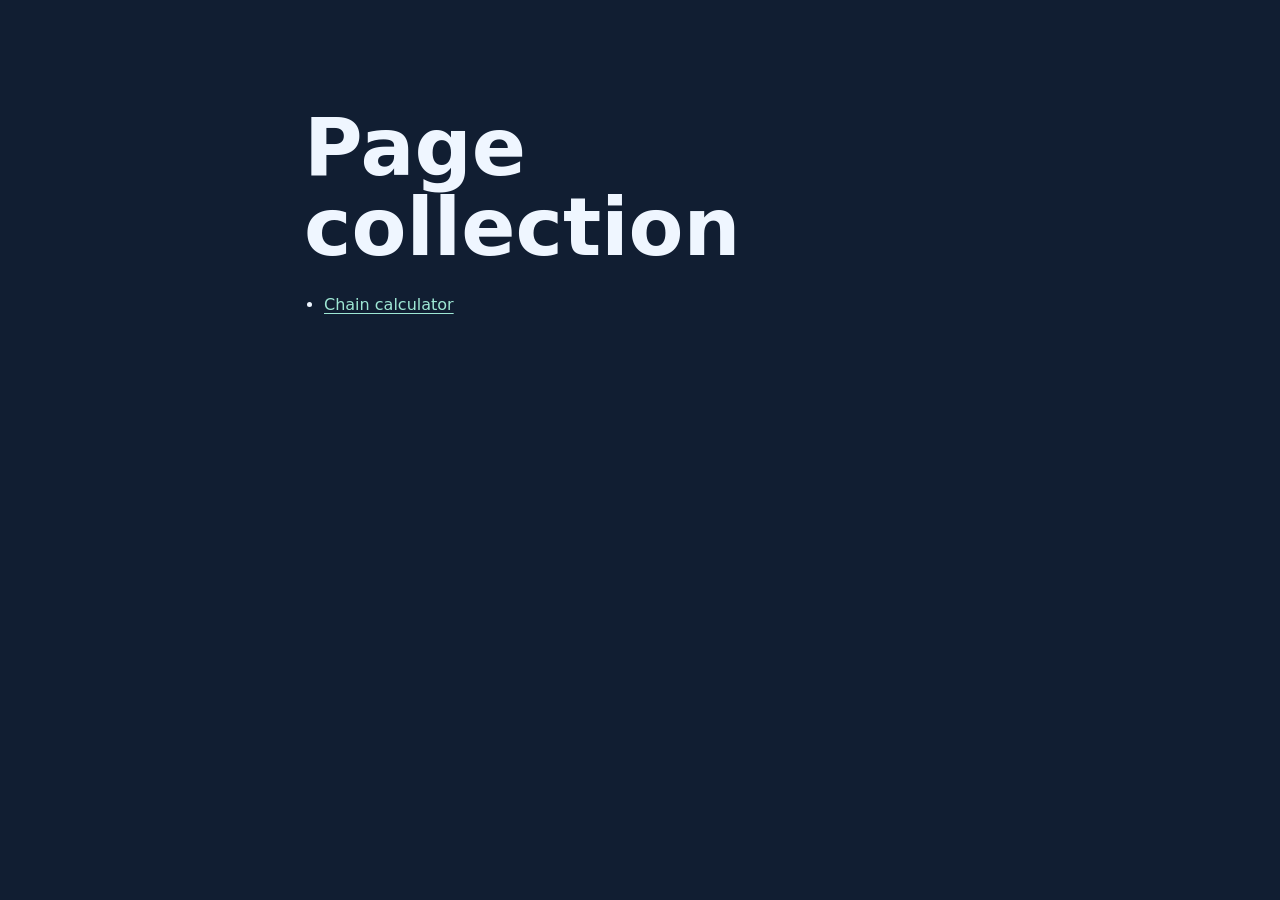
<file: index.html>
<!doctype html>
<html lang="en">
<head>
  <meta charset="utf-8">
  <meta name="viewport" content="width=device-width, initial-scale=1">
  <title>Page collection</title>
  <link rel="stylesheet" href="./style.css">
</head>
<body>
  <main>
    <h1>Page collection</h1>
    <ul>
      <li><a href="./chain/">Chain calculator</a></li>
    </ul>
  </main>
</body>
</html>
</file>
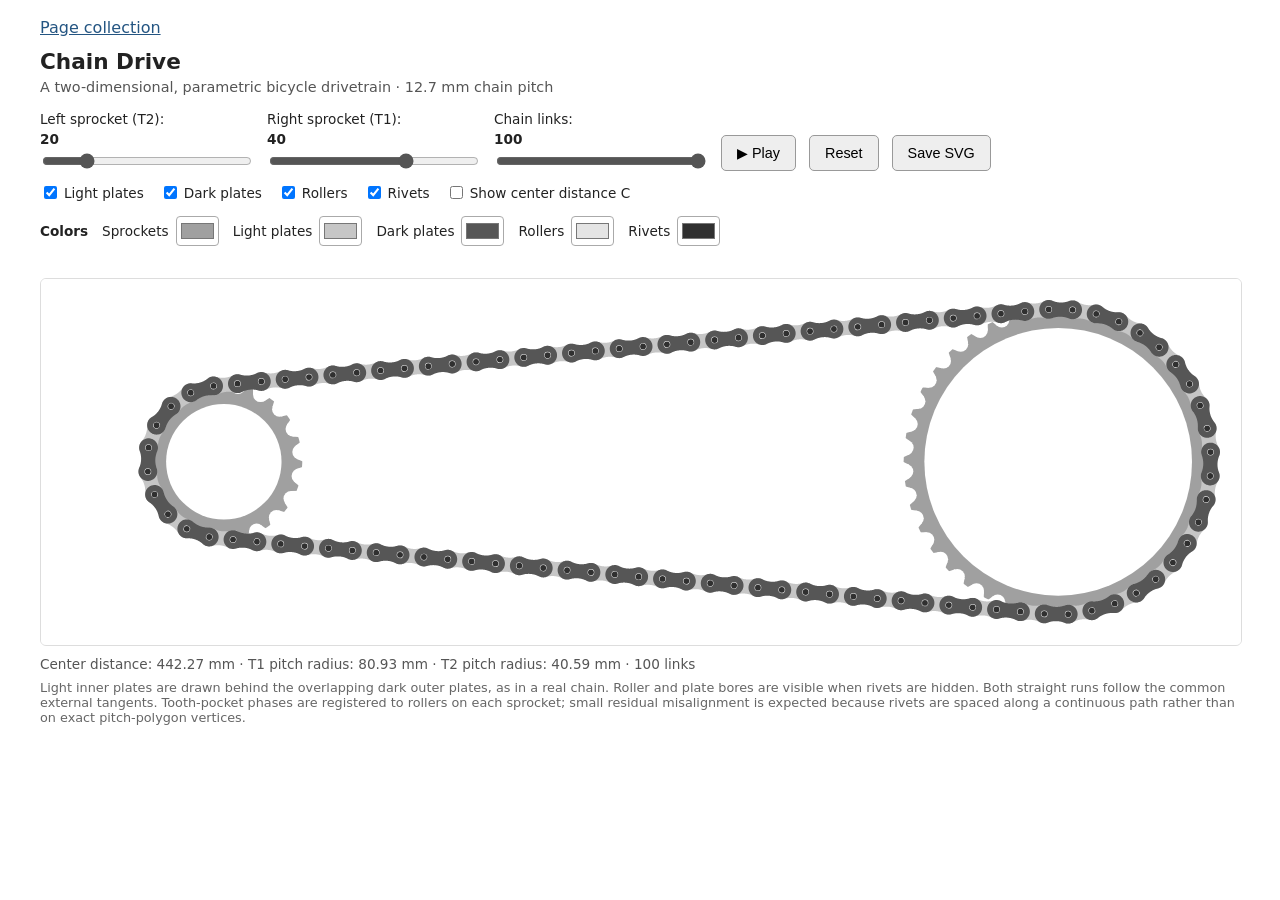
<file: chain/index.html>
<!doctype html>
<html lang="en">
<head>
<meta charset="utf-8"><meta name="viewport" content="width=device-width,initial-scale=1">
<title>Chain Drive — Interactive Mechanical Illustration</title>
  <meta name="description" content="Explore a parametric bicycle drivetrain. Adjust the sprockets and chain length, animate the drive, and export an SVG.">
  <meta property="og:type" content="website">
  <meta property="og:title" content="Chain Drive — Interactive Mechanical Illustration">
  <meta property="og:description" content="Explore a parametric bicycle drivetrain. Adjust the sprockets and chain length, animate the drive, and export an SVG.">

  <meta property="og:image:width" content="1348">
  <meta property="og:image:height" content="606">
  <meta property="og:image:alt" content="A bicycle chain wrapped around two sprockets">




<meta property="og:url" content="https://matthewxgrimm.github.io/facebook_pages/chain/">
<meta property="og:image" content="https://matthewxgrimm.github.io/facebook_pages/chain/share.png">

<style>
.collection-link{display:inline-block;margin-bottom:12px;color:#245582}
:root{font-family:system-ui,-apple-system,sans-serif;color:#222;background:white}body{margin:0 auto;max-width:1200px;padding:18px}h1{font-size:1.35rem;margin:0 0 5px}p{color:#555;margin:0 0 16px;font-size:.9rem}.toolbar{display:flex;flex-wrap:wrap;align-items:end;gap:13px;margin-bottom:12px}label{display:flex;flex-direction:column;gap:4px;font-size:.85rem}input[type=range]{width:210px;max-width:100%;accent-color:#555;cursor:pointer}.slider-control{min-width:190px}.slider-control output{font-weight:700;font-variant-numeric:tabular-nums}input[type=range]:focus-visible{outline:2px solid #555;outline-offset:4px}button{background:#eee;border:1px solid #999;border-radius:5px;padding:9px 15px;cursor:pointer;font-size:.9rem}button:hover{background:#ddd}.toggles{display:flex;flex-wrap:wrap;gap:16px;margin:10px 0 14px;font-size:.9rem}.toggles label{flex-direction:row;align-items:center}input[type=color]{width:43px;height:30px;padding:2px;border:1px solid #aaa;border-radius:4px;background:white;cursor:pointer}.colors{display:flex;flex-wrap:wrap;align-items:center;gap:14px;margin:5px 0 16px}.colors label{display:flex;flex-direction:row;align-items:center;gap:7px}.colors strong{font-size:.85rem;font-weight:600}svg{display:block;width:100%;height:auto;background:#fff;border:1px solid #ddd;border-radius:6px}#info{margin-top:10px;color:#555;font-size:.85rem}#error{color:#a00;min-height:1.2em;font-size:.85rem}.hint{margin-top:8px;font-size:.8rem;color:#666}
</style>
</head>
<body>
  <nav aria-label="Page collection"><a class="collection-link" href="../">Page collection</a></nav>
  <main>
<h1>Chain Drive</h1><p>A two-dimensional, parametric bicycle drivetrain · 12.7 mm chain pitch</p>
<div class="toolbar"><label class="slider-control" for="t2">Left sprocket (T2): <output id="t2value" for="t2">20</output><input id="t2" type="range" min="12" max="54" step="2" value="20"></label><label class="slider-control" for="t1">Right sprocket (T1): <output id="t1value" for="t1">40</output><input id="t1" type="range" min="12" max="54" step="2" value="40"></label><label class="slider-control" for="links">Chain links: <output id="linksvalue" for="links">100</output><input id="links" type="range" min="40" max="100" step="2" value="100"></label><button id="play">▶ Play</button><button id="reset">Reset</button><button id="save">Save SVG</button></div>
<div class="toggles"><label><input id="lightPlates" type="checkbox" checked> Light plates</label><label><input id="darkPlates" type="checkbox" checked> Dark plates</label><label><input id="rollers" type="checkbox" checked> Rollers</label><label><input id="rivets" type="checkbox" checked> Rivets</label><label><input id="dimension" type="checkbox"> Show center distance C</label></div>
<div class="colors" aria-label="Component colors"><strong>Colors</strong><label>Sprockets <input id="sprocketColor" type="color" value="#a0a0a0"></label><label>Light plates <input id="lightPlateColor" type="color" value="#c6c6c6"></label><label>Dark plates <input id="darkPlateColor" type="color" value="#565656"></label><label>Rollers <input id="rollerColor" type="color" value="#e4e4e4"></label><label>Rivets <input id="rivetColor" type="color" value="#303030"></label></div>
<div id="error" role="status"></div><svg id="drawing" xmlns="http://www.w3.org/2000/svg" viewBox="0 0 900 360" aria-label="Animated two-sprocket chain drive"></svg>
<div id="info"></div><div class="hint">Light inner plates are drawn behind the overlapping dark outer plates, as in a real chain. Roller and plate bores are visible when rivets are hidden. Both straight runs follow the common external tangents. Tooth-pocket phases are registered to rollers on each sprocket; small residual misalignment is expected because rivets are spaced along a continuous path rather than on exact pitch-polygon vertices.</div>
  </main>
<script>
(()=>{'use strict';
const ns='http://www.w3.org/2000/svg', pitch=12.7, rollerR=3.96875;
const $=id=>document.getElementById(id), svg=$('drawing');
let scene=svg;
let geom=null, running=false, travel=0, last=0, frame=0;
const make=(tag,attrs={},parent=scene)=>{const e=document.createElementNS(ns,tag);for(const [k,v] of Object.entries(attrs))e.setAttribute(k,String(v));parent.appendChild(e);return e;};
function radius(n){return pitch/(2*Math.sin(Math.PI/n));}
function geometry(n1,n2,count){const r1=radius(n1),r2=radius(n2),target=count*pitch;
 function parts(C){const nx=(r1-r2)/C, nz=Math.sqrt(1-nx*nx), a=Math.atan2(nz,nx), L=Math.sqrt(C*C-(r2-r1)**2), len=[L,2*a*r2,L,(2*Math.PI-2*a)*r1];return {C,r1,r2,nx,nz,a,L,len,total:len.reduce((s,v)=>s+v,0)};}
 let lo=Math.abs(r2-r1)+.0001,hi=Math.max(100,target);
 if(parts(lo).total>target)throw Error('Too few links for these sprockets. Increase the link count.');
 while(parts(hi).total<target)hi*=2;
 for(let i=0;i<65;i++){const mid=(lo+hi)/2;if(parts(mid).total<target)lo=mid;else hi=mid;}
 const result={...parts((lo+hi)/2),n1,n2,count};
 // Two pitch circles must not overlap; also allow for the actual tooth-tip disks.
 if(result.C<=result.r1+result.r2+2)throw Error('Sprocket collision: too few links for this tooth-count combination. Increase the number of links.');
 return result;}
function point(s,g){const {C,r1,r2,nx,nz,a,L,len,total}=g;s=((s%total)+total)%total;
 const ux=nz,uz=-nx;
 if(s<len[0])return [r1*nx+ux*s,r1*nz+uz*s];s-=len[0];
 if(s<len[1]){const th=a-s/r2;return [C+r2*Math.cos(th),r2*Math.sin(th)];}s-=len[1];
 if(s<len[2])return [C+r2*nx-ux*s,-r2*nz-nx*s];s-=len[2];
 const th=-a-s/r1;return [r1*Math.cos(th),r1*Math.sin(th)];}
function circlePath(cx,cy,r){return `M ${cx+r} ${cy} A ${r} ${r} 0 1 0 ${cx-r} ${cy} A ${r} ${r} 0 1 0 ${cx+r} ${cy} Z`;}
function sprocket(cx,r,n,phase,id){
 const group=make('g',{'data-sprocket':id}),disk=r+1,cut=Math.max(0,r-10);
 const defs=make('defs',{},group),mask=make('mask',{id:`pocket-${id}`,maskUnits:'userSpaceOnUse',x:cx-disk-25,y:-disk-25,width:2*disk+50,height:2*disk+50},defs);
 make('circle',{cx,cy:0,r:disk+2,fill:'white'},mask);
 make('circle',{cx,cy:0,r:cut,fill:'black'},mask);
 for(let j=0;j<n;j++){
 const ang=2*Math.PI*j/n+phase,x=cx+r*Math.cos(ang),y=r*Math.sin(ang);
 make('circle',{cx:x,cy:y,r:rollerR,fill:'black'},mask);
 const length=20,A=30*Math.PI/180;
 for(const sign of [-1,1]){
 const ca=Math.cos(ang+sign*A),sa=Math.sin(ang+sign*A);
 const pts=[[0,-rollerR],[length,-rollerR],[length,rollerR],[0,rollerR]];
 make('polygon',{points:pts.map(([u,v])=>`${x+u*ca-v*sa},${y+u*sa+v*ca}`).join(' '),fill:'black'},mask);
 }
 }
 make('circle',{cx,cy:0,r:disk,fill:$('sprocketColor').value,mask:`url(#pocket-${id})`},group);
 return group;
}
function draw(){svg.replaceChildren();scene=svg;if(!geom)return;const g=geom;
 const pad=rollerR+12;
 // Fit both complete sprockets and chain runs while retaining x=C/2 as the viewport midpoint.
 const halfWidth=Math.max(g.C/2+g.r1+pad,g.C/2+g.r2+pad);
 const halfHeight=Math.max(g.r1,g.r2)+pad;
 const showDimension=$('dimension').checked;
 const left=g.C/2-halfWidth,right=g.C/2+halfWidth,top=-halfHeight,bottom=halfHeight;
 const width=right-left,height=bottom-top;svg.setAttribute('viewBox',`${left} ${top} ${width} ${height}`);
 make('rect',{x:left,y:top,width,height,fill:'white'});
 // Mirror the complete mechanism about x=C/2: T1 on the right, T2 on the left.
 scene=make('g',{transform:`translate(${g.C} 0) scale(-1 1)`},svg);
 const pins=Array.from({length:g.count},(_,i)=>point(i*pitch+travel,g));
 // Register each sprocket's tooth-pocket pattern to a nearby roller on its wrap.
 // The angular tooth pitch is exact; roller locations still use the continuous path.
 function alignedPhase(cx,r,n,desiredAngle){
   const step=2*Math.PI/n;
   let best=null,err=Infinity;
   for(const p of pins){
     const dx=p[0]-cx,dy=p[1],rad=Math.hypot(dx,dy);
     if(Math.abs(rad-r)>1e-5)continue;
     const a=Math.atan2(dy,dx);
     const d=Math.abs(Math.atan2(Math.sin(a-desiredAngle),Math.cos(a-desiredAngle)));
     if(d<err){err=d;best=a;}
   }
   return best===null?0:((best%step)+step)%step;
 }
 const a1=alignedPhase(0,g.r1,g.n1,Math.PI);
 const a2=alignedPhase(g.C,g.r2,g.n2,0);
 sprocket(0,g.r1,g.n1,a1,'front');sprocket(g.C,g.r2,g.n2,a2,'rear');

 // Approved rounded sideplate profile, rendered as fill-only geometry.
 // Coordinates are centered between rivets, which are 12.7 mm apart.
 const approvedPlatePath = 'M -4.48235,4.63809 L -4.33995,4.58180 L -4.19684,4.52734 L -4.05305,4.47470 L -3.90860,4.42390 L -3.76351,4.37495 L -3.61781,4.32786 L -3.47152,4.28263 L -3.32466,4.23926 L -3.17727,4.19778 L -3.02935,4.15818 L -2.88094,4.12047 L -2.73207,4.08466 L -2.58275,4.05075 L -2.43300,4.01875 L -2.28287,3.98866 L -2.13236,3.96049 L -1.98150,3.93424 L -1.83032,3.90992 L -1.67884,3.88753 L -1.52709,3.86708 L -1.37509,3.84856 L -1.22287,3.83198 L -1.07045,3.81735 L -0.91785,3.80467 L -0.76510,3.79393 L -0.61223,3.78514 L -0.45926,3.77830 L -0.30622,3.77342 L -0.15312,3.77049 L 0.00000,3.76951 L 0.15312,3.77049 L 0.30622,3.77342 L 0.45926,3.77830 L 0.61223,3.78514 L 0.76510,3.79393 L 0.91785,3.80467 L 1.07045,3.81735 L 1.22287,3.83198 L 1.37509,3.84856 L 1.52709,3.86708 L 1.67884,3.88753 L 1.83032,3.90992 L 1.98150,3.93424 L 2.13236,3.96049 L 2.28287,3.98866 L 2.43300,4.01875 L 2.58275,4.05075 L 2.73207,4.08466 L 2.88094,4.12047 L 3.02935,4.15818 L 3.17727,4.19778 L 3.32466,4.23926 L 3.47152,4.28263 L 3.61781,4.32786 L 3.76351,4.37495 L 3.90860,4.42390 L 4.05305,4.47470 L 4.19684,4.52734 L 4.33995,4.58180 L 4.48235,4.63809 L 4.48235,4.63809 L 4.78813,4.74980 L 5.10053,4.84137 L 5.41823,4.91241 L 5.73987,4.96264 L 6.06411,4.99182 L 6.38955,4.99984 L 6.71483,4.98667 L 7.03856,4.95236 L 7.35937,4.89706 L 7.67590,4.82099 L 7.98682,4.72449 L 8.29079,4.60796 L 8.58654,4.47190 L 8.87280,4.31688 L 9.14837,4.14356 L 9.41208,3.95268 L 9.66281,3.74504 L 9.89949,3.52152 L 10.12113,3.28308 L 10.32678,3.03072 L 10.51557,2.76551 L 10.68670,2.48857 L 10.83945,2.20109 L 10.97317,1.90428 L 11.08729,1.59939 L 11.18133,1.28773 L 11.25489,0.97060 L 11.30765,0.64936 L 11.33940,0.32537 L 11.35000,0.00000 L 11.33940,-0.32537 L 11.30765,-0.64936 L 11.25489,-0.97060 L 11.18133,-1.28773 L 11.08729,-1.59939 L 10.97317,-1.90428 L 10.83945,-2.20109 L 10.68670,-2.48857 L 10.51557,-2.76551 L 10.32678,-3.03072 L 10.12113,-3.28308 L 9.89949,-3.52152 L 9.66281,-3.74504 L 9.41208,-3.95268 L 9.14837,-4.14356 L 8.87280,-4.31688 L 8.58654,-4.47190 L 8.29079,-4.60796 L 7.98682,-4.72449 L 7.67590,-4.82099 L 7.35937,-4.89706 L 7.03856,-4.95236 L 6.71483,-4.98667 L 6.38955,-4.99984 L 6.06411,-4.99182 L 5.73987,-4.96264 L 5.41823,-4.91241 L 5.10053,-4.84137 L 4.78813,-4.74980 L 4.48235,-4.63809 L 4.48235,-4.63809 L 4.33995,-4.58180 L 4.19684,-4.52734 L 4.05305,-4.47470 L 3.90860,-4.42390 L 3.76351,-4.37495 L 3.61781,-4.32786 L 3.47152,-4.28263 L 3.32466,-4.23926 L 3.17727,-4.19778 L 3.02935,-4.15818 L 2.88094,-4.12047 L 2.73207,-4.08466 L 2.58275,-4.05075 L 2.43300,-4.01875 L 2.28287,-3.98866 L 2.13236,-3.96049 L 1.98150,-3.93424 L 1.83032,-3.90992 L 1.67884,-3.88753 L 1.52709,-3.86708 L 1.37509,-3.84856 L 1.22287,-3.83198 L 1.07045,-3.81735 L 0.91785,-3.80467 L 0.76510,-3.79393 L 0.61223,-3.78514 L 0.45926,-3.77830 L 0.30622,-3.77342 L 0.15312,-3.77049 L 0.00000,-3.76951 L -0.15312,-3.77049 L -0.30622,-3.77342 L -0.45926,-3.77830 L -0.61223,-3.78514 L -0.76510,-3.79393 L -0.91785,-3.80467 L -1.07045,-3.81735 L -1.22287,-3.83198 L -1.37509,-3.84856 L -1.52709,-3.86708 L -1.67884,-3.88753 L -1.83032,-3.90992 L -1.98150,-3.93424 L -2.13236,-3.96049 L -2.28287,-3.98866 L -2.43300,-4.01875 L -2.58275,-4.05075 L -2.73207,-4.08466 L -2.88094,-4.12047 L -3.02935,-4.15818 L -3.17727,-4.19778 L -3.32466,-4.23926 L -3.47152,-4.28263 L -3.61781,-4.32786 L -3.76351,-4.37495 L -3.90860,-4.42390 L -4.05305,-4.47470 L -4.19684,-4.52734 L -4.33995,-4.58180 L -4.48235,-4.63809 L -4.48235,-4.63809 L -4.78813,-4.74980 L -5.10053,-4.84137 L -5.41823,-4.91241 L -5.73987,-4.96264 L -6.06411,-4.99182 L -6.38955,-4.99984 L -6.71483,-4.98667 L -7.03856,-4.95236 L -7.35937,-4.89706 L -7.67590,-4.82099 L -7.98682,-4.72449 L -8.29079,-4.60796 L -8.58654,-4.47190 L -8.87280,-4.31688 L -9.14837,-4.14356 L -9.41208,-3.95268 L -9.66281,-3.74504 L -9.89949,-3.52152 L -10.12113,-3.28308 L -10.32678,-3.03072 L -10.51557,-2.76551 L -10.68670,-2.48857 L -10.83945,-2.20109 L -10.97317,-1.90428 L -11.08729,-1.59939 L -11.18133,-1.28773 L -11.25489,-0.97060 L -11.30765,-0.64936 L -11.33940,-0.32537 L -11.35000,-0.00000 L -11.33940,0.32537 L -11.30765,0.64936 L -11.25489,0.97060 L -11.18133,1.28773 L -11.08729,1.59939 L -10.97317,1.90428 L -10.83945,2.20109 L -10.68670,2.48857 L -10.51557,2.76551 L -10.32678,3.03072 L -10.12113,3.28308 L -9.89949,3.52152 L -9.66281,3.74504 L -9.41208,3.95268 L -9.14837,4.14356 L -8.87280,4.31688 L -8.58654,4.47190 L -8.29079,4.60796 L -7.98682,4.72449 L -7.67590,4.82099 L -7.35937,4.89706 L -7.03856,4.95236 L -6.71483,4.98667 L -6.38955,4.99984 L -6.06411,4.99182 L -5.73987,4.96264 L -5.41823,4.91241 L -5.10053,4.84137 L -4.78813,4.74980 L -4.48235,4.63809 Z';
 // Rollers sit beneath the sideplates in the two-dimensional assembly view.
 if($('rollers').checked)for(const p of pins){
   // A hollow roller: the center is genuinely transparent, not painted white.
   const holeR=1.8;
   make('path',{d:circlePath(p[0],p[1],rollerR)+' '+circlePath(p[0],p[1],holeR),
     'fill-rule':'evenodd',fill:$('rollerColor').value});
 }
 // Physical stacking order: inner plates (even links) first, outer plates
 // (odd links) second. This is independent of the order along the chain,
 // so every outer plate overlaps BOTH neighboring inner plates, even at
 // the closure between the last and first links.
 function drawPlate(i){
   const a=pins[i],b=pins[(i+1)%g.count];
   const dx=b[0]-a[0],dy=b[1]-a[1];
   const length=Math.hypot(dx,dy);
   if(length<1e-6)return;
   const angle=Math.atan2(dy,dx)*180/Math.PI;
   const mx=(a[0]+b[0])/2,my=(a[1]+b[1])/2;
   const group=make('g',{transform:`translate(${mx} ${my}) rotate(${angle}) scale(${length/pitch} 1)`});
   // The two pin holes are cut out of the approved outer profile.
   const pinHoleR=1.8;
   const holes=circlePath(-pitch/2,0,pinHoleR)+' '+circlePath(pitch/2,0,pinHoleR);
   make('path',{d:approvedPlatePath+' '+holes,'fill-rule':'evenodd',fill:i%2?$('darkPlateColor').value:$('lightPlateColor').value},group);
 }
 if($('lightPlates').checked)for(let i=0;i<g.count;i+=2)drawPlate(i); // inner, behind
 if($('darkPlates').checked)for(let i=1;i<g.count;i+=2)drawPlate(i); // outer, in front
 if($('rivets').checked)for(const p of pins)make('circle',{cx:p[0],cy:p[1],r:1.55,fill:$('rivetColor').value});
 // Dimension C lies on the centerline, between the two sprocket centers.
 // Draw last so it remains visible over the sprocket disks.
 if(showDimension){
   scene=svg;
   const y=0, arrow=4.5;
   // White-backed line and label for contrast against the mechanism.
   make('line',{x1:0,y1:y,x2:g.C,y2:y,stroke:'white','stroke-width':'3.1'});
   make('line',{x1:0,y1:y,x2:g.C,y2:y,stroke:'#333','stroke-width':'.75'});
   for(const x of [0,g.C]){
     make('line',{x1:x,y1:-5,x2:x,y2:5,stroke:'white','stroke-width':'2.4'});
     make('line',{x1:x,y1:-5,x2:x,y2:5,stroke:'#333','stroke-width':'.75'});
   }
   make('path',{d:`M 0 ${y} L ${arrow} ${y-arrow/2} L ${arrow} ${y+arrow/2} Z M ${g.C} ${y} L ${g.C-arrow} ${y-arrow/2} L ${g.C-arrow} ${y+arrow/2} Z`,fill:'#333'});
   const text=`C = ${g.C.toFixed(0)} mm`;
   const boxW=Math.max(44,text.length*5.15);
   make('rect',{x:g.C/2-boxW/2,y:-14.5,width:boxW,height:12,rx:2,fill:'white',stroke:'#ddd','stroke-width':'.35'});
   const txt=make('text',{x:g.C/2,y:-5.5,'text-anchor':'middle','font-size':'9','font-family':'system-ui, sans-serif',fill:'#222'});
   txt.textContent=text;
 }
 $('info').textContent=`Center distance: ${g.C.toFixed(2)} mm   ·   T1 pitch radius: ${g.r1.toFixed(2)} mm   ·   T2 pitch radius: ${g.r2.toFixed(2)} mm   ·   ${g.count} links`;
}
function update(){for(const id of ['t1','t2','links'])$(id+'value').textContent=$(id).value;const n1=Number($('t1').value),n2=Number($('t2').value),count=Number($('links').value);
 try{if(![n1,n2,count].every(Number.isInteger)||n1<12||n1>54||n2<12||n2>54||count<40||count>100||n1%2||n2%2||count%2)throw Error('Use even numbers: T1 and T2 12–54, links 40–100.');
 geom=geometry(n1,n2,count);$('error').textContent='';travel=0;draw();}
 catch(e){geom=null;$('error').textContent=e.message;svg.replaceChildren();$('info').textContent='';}}
 function tick(t){if(!running)return;if(last){const dt=Math.min((t-last)/1000,.08);travel+=dt*pitch*4;}last=t;draw();frame=requestAnimationFrame(tick);}
 $('play').addEventListener('click',()=>{running=!running;$('play').textContent=running?'❚❚ Pause':'▶ Play';if(running){last=0;frame=requestAnimationFrame(tick);}else{cancelAnimationFrame(frame);last=0;}});
 $('reset').addEventListener('click',()=>{travel=0;draw();});
 for(const id of ['t1','t2','links'])$(id).addEventListener('input',update);
 for(const id of ['lightPlates','darkPlates','rollers','rivets','dimension'])$(id).addEventListener('change',draw);
 for(const id of ['sprocketColor','lightPlateColor','darkPlateColor','rollerColor','rivetColor'])$(id).addEventListener('input',draw);
 $('save').addEventListener('click',()=>{if(!geom)return;const clone=svg.cloneNode(true);clone.setAttribute('xmlns',ns);const str=new XMLSerializer().serializeToString(clone);const url=URL.createObjectURL(new Blob([str],{type:'image/svg+xml'}));const a=document.createElement('a');a.href=url;a.download=`chain_${geom.n1}T_${geom.n2}T_${geom.count}L.svg`;a.click();setTimeout(()=>URL.revokeObjectURL(url),1000);});
 if(window.matchMedia?.('(prefers-reduced-motion: reduce)').matches){$('play').title='Animation is paused by default in reduced-motion mode';}
 update();
})();
</script>
</body></html>
</file>
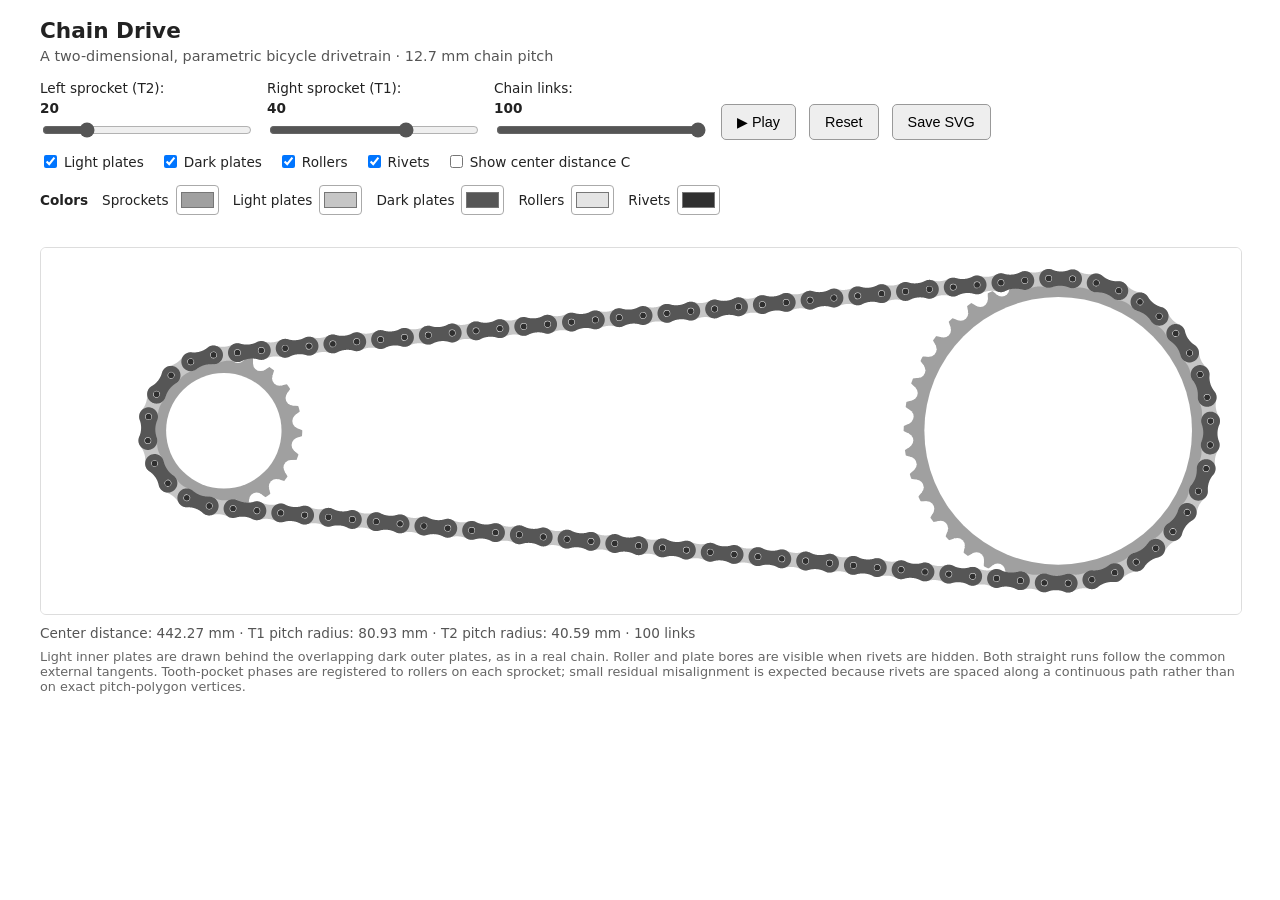
<file: chain/chain_drive_fixed_bores.html>
<!doctype html>
<html lang="en">
<head>
<meta charset="utf-8"><meta name="viewport" content="width=device-width,initial-scale=1">
<title>Chain Drive — Interactive Mechanical Illustration</title>
<style>
:root{font-family:system-ui,-apple-system,sans-serif;color:#222;background:white}body{margin:0 auto;max-width:1200px;padding:18px}h1{font-size:1.35rem;margin:0 0 5px}p{color:#555;margin:0 0 16px;font-size:.9rem}.toolbar{display:flex;flex-wrap:wrap;align-items:end;gap:13px;margin-bottom:12px}label{display:flex;flex-direction:column;gap:4px;font-size:.85rem}input[type=range]{width:210px;max-width:100%;accent-color:#555;cursor:pointer}.slider-control{min-width:190px}.slider-control output{font-weight:700;font-variant-numeric:tabular-nums}input[type=range]:focus-visible{outline:2px solid #555;outline-offset:4px}button{background:#eee;border:1px solid #999;border-radius:5px;padding:9px 15px;cursor:pointer;font-size:.9rem}button:hover{background:#ddd}.toggles{display:flex;flex-wrap:wrap;gap:16px;margin:10px 0 14px;font-size:.9rem}.toggles label{flex-direction:row;align-items:center}input[type=color]{width:43px;height:30px;padding:2px;border:1px solid #aaa;border-radius:4px;background:white;cursor:pointer}.colors{display:flex;flex-wrap:wrap;align-items:center;gap:14px;margin:5px 0 16px}.colors label{display:flex;flex-direction:row;align-items:center;gap:7px}.colors strong{font-size:.85rem;font-weight:600}svg{display:block;width:100%;height:auto;background:#fff;border:1px solid #ddd;border-radius:6px}#info{margin-top:10px;color:#555;font-size:.85rem}#error{color:#a00;min-height:1.2em;font-size:.85rem}.hint{margin-top:8px;font-size:.8rem;color:#666}
</style>
</head>
<body>
<h1>Chain Drive</h1><p>A two-dimensional, parametric bicycle drivetrain · 12.7 mm chain pitch</p>
<div class="toolbar"><label class="slider-control" for="t2">Left sprocket (T2): <output id="t2value" for="t2">20</output><input id="t2" type="range" min="12" max="54" step="2" value="20"></label><label class="slider-control" for="t1">Right sprocket (T1): <output id="t1value" for="t1">40</output><input id="t1" type="range" min="12" max="54" step="2" value="40"></label><label class="slider-control" for="links">Chain links: <output id="linksvalue" for="links">100</output><input id="links" type="range" min="40" max="100" step="2" value="100"></label><button id="play">▶ Play</button><button id="reset">Reset</button><button id="save">Save SVG</button></div>
<div class="toggles"><label><input id="lightPlates" type="checkbox" checked> Light plates</label><label><input id="darkPlates" type="checkbox" checked> Dark plates</label><label><input id="rollers" type="checkbox" checked> Rollers</label><label><input id="rivets" type="checkbox" checked> Rivets</label><label><input id="dimension" type="checkbox"> Show center distance C</label></div>
<div class="colors" aria-label="Component colors"><strong>Colors</strong><label>Sprockets <input id="sprocketColor" type="color" value="#a0a0a0"></label><label>Light plates <input id="lightPlateColor" type="color" value="#c6c6c6"></label><label>Dark plates <input id="darkPlateColor" type="color" value="#565656"></label><label>Rollers <input id="rollerColor" type="color" value="#e4e4e4"></label><label>Rivets <input id="rivetColor" type="color" value="#303030"></label></div>
<div id="error" role="status"></div><svg id="drawing" xmlns="http://www.w3.org/2000/svg" viewBox="0 0 900 360" aria-label="Animated two-sprocket chain drive"></svg>
<div id="info"></div><div class="hint">Light inner plates are drawn behind the overlapping dark outer plates, as in a real chain. Roller and plate bores are visible when rivets are hidden. Both straight runs follow the common external tangents. Tooth-pocket phases are registered to rollers on each sprocket; small residual misalignment is expected because rivets are spaced along a continuous path rather than on exact pitch-polygon vertices.</div>
<script>
(()=>{'use strict';
const ns='http://www.w3.org/2000/svg', pitch=12.7, rollerR=3.96875;
const $=id=>document.getElementById(id), svg=$('drawing');
let scene=svg;
let geom=null, running=false, travel=0, last=0, frame=0;
const make=(tag,attrs={},parent=scene)=>{const e=document.createElementNS(ns,tag);for(const [k,v] of Object.entries(attrs))e.setAttribute(k,String(v));parent.appendChild(e);return e;};
function radius(n){return pitch/(2*Math.sin(Math.PI/n));}
function geometry(n1,n2,count){const r1=radius(n1),r2=radius(n2),target=count*pitch;
 function parts(C){const nx=(r1-r2)/C, nz=Math.sqrt(1-nx*nx), a=Math.atan2(nz,nx), L=Math.sqrt(C*C-(r2-r1)**2), len=[L,2*a*r2,L,(2*Math.PI-2*a)*r1];return {C,r1,r2,nx,nz,a,L,len,total:len.reduce((s,v)=>s+v,0)};}
 let lo=Math.abs(r2-r1)+.0001,hi=Math.max(100,target);
 if(parts(lo).total>target)throw Error('Too few links for these sprockets. Increase the link count.');
 while(parts(hi).total<target)hi*=2;
 for(let i=0;i<65;i++){const mid=(lo+hi)/2;if(parts(mid).total<target)lo=mid;else hi=mid;}
 const result={...parts((lo+hi)/2),n1,n2,count};
 // Two pitch circles must not overlap; also allow for the actual tooth-tip disks.
 if(result.C<=result.r1+result.r2+2)throw Error('Sprocket collision: too few links for this tooth-count combination. Increase the number of links.');
 return result;}
function point(s,g){const {C,r1,r2,nx,nz,a,L,len,total}=g;s=((s%total)+total)%total;
 const ux=nz,uz=-nx;
 if(s<len[0])return [r1*nx+ux*s,r1*nz+uz*s];s-=len[0];
 if(s<len[1]){const th=a-s/r2;return [C+r2*Math.cos(th),r2*Math.sin(th)];}s-=len[1];
 if(s<len[2])return [C+r2*nx-ux*s,-r2*nz-nx*s];s-=len[2];
 const th=-a-s/r1;return [r1*Math.cos(th),r1*Math.sin(th)];}
function circlePath(cx,cy,r){return `M ${cx+r} ${cy} A ${r} ${r} 0 1 0 ${cx-r} ${cy} A ${r} ${r} 0 1 0 ${cx+r} ${cy} Z`;}
function sprocket(cx,r,n,phase,id){
 const group=make('g',{'data-sprocket':id}),disk=r+1,cut=Math.max(0,r-10);
 const defs=make('defs',{},group),mask=make('mask',{id:`pocket-${id}`,maskUnits:'userSpaceOnUse',x:cx-disk-25,y:-disk-25,width:2*disk+50,height:2*disk+50},defs);
 make('circle',{cx,cy:0,r:disk+2,fill:'white'},mask);
 make('circle',{cx,cy:0,r:cut,fill:'black'},mask);
 for(let j=0;j<n;j++){
 const ang=2*Math.PI*j/n+phase,x=cx+r*Math.cos(ang),y=r*Math.sin(ang);
 make('circle',{cx:x,cy:y,r:rollerR,fill:'black'},mask);
 const length=20,A=30*Math.PI/180;
 for(const sign of [-1,1]){
 const ca=Math.cos(ang+sign*A),sa=Math.sin(ang+sign*A);
 const pts=[[0,-rollerR],[length,-rollerR],[length,rollerR],[0,rollerR]];
 make('polygon',{points:pts.map(([u,v])=>`${x+u*ca-v*sa},${y+u*sa+v*ca}`).join(' '),fill:'black'},mask);
 }
 }
 make('circle',{cx,cy:0,r:disk,fill:$('sprocketColor').value,mask:`url(#pocket-${id})`},group);
 return group;
}
function draw(){svg.replaceChildren();scene=svg;if(!geom)return;const g=geom;
 const pad=rollerR+12;
 // Fit both complete sprockets and chain runs while retaining x=C/2 as the viewport midpoint.
 const halfWidth=Math.max(g.C/2+g.r1+pad,g.C/2+g.r2+pad);
 const halfHeight=Math.max(g.r1,g.r2)+pad;
 const showDimension=$('dimension').checked;
 const left=g.C/2-halfWidth,right=g.C/2+halfWidth,top=-halfHeight,bottom=halfHeight;
 const width=right-left,height=bottom-top;svg.setAttribute('viewBox',`${left} ${top} ${width} ${height}`);
 make('rect',{x:left,y:top,width,height,fill:'white'});
 // Mirror the complete mechanism about x=C/2: T1 on the right, T2 on the left.
 scene=make('g',{transform:`translate(${g.C} 0) scale(-1 1)`},svg);
 const pins=Array.from({length:g.count},(_,i)=>point(i*pitch+travel,g));
 // Register each sprocket's tooth-pocket pattern to a nearby roller on its wrap.
 // The angular tooth pitch is exact; roller locations still use the continuous path.
 function alignedPhase(cx,r,n,desiredAngle){
   const step=2*Math.PI/n;
   let best=null,err=Infinity;
   for(const p of pins){
     const dx=p[0]-cx,dy=p[1],rad=Math.hypot(dx,dy);
     if(Math.abs(rad-r)>1e-5)continue;
     const a=Math.atan2(dy,dx);
     const d=Math.abs(Math.atan2(Math.sin(a-desiredAngle),Math.cos(a-desiredAngle)));
     if(d<err){err=d;best=a;}
   }
   return best===null?0:((best%step)+step)%step;
 }
 const a1=alignedPhase(0,g.r1,g.n1,Math.PI);
 const a2=alignedPhase(g.C,g.r2,g.n2,0);
 sprocket(0,g.r1,g.n1,a1,'front');sprocket(g.C,g.r2,g.n2,a2,'rear');

 // Approved rounded sideplate profile, rendered as fill-only geometry.
 // Coordinates are centered between rivets, which are 12.7 mm apart.
 const approvedPlatePath = 'M -4.48235,4.63809 L -4.33995,4.58180 L -4.19684,4.52734 L -4.05305,4.47470 L -3.90860,4.42390 L -3.76351,4.37495 L -3.61781,4.32786 L -3.47152,4.28263 L -3.32466,4.23926 L -3.17727,4.19778 L -3.02935,4.15818 L -2.88094,4.12047 L -2.73207,4.08466 L -2.58275,4.05075 L -2.43300,4.01875 L -2.28287,3.98866 L -2.13236,3.96049 L -1.98150,3.93424 L -1.83032,3.90992 L -1.67884,3.88753 L -1.52709,3.86708 L -1.37509,3.84856 L -1.22287,3.83198 L -1.07045,3.81735 L -0.91785,3.80467 L -0.76510,3.79393 L -0.61223,3.78514 L -0.45926,3.77830 L -0.30622,3.77342 L -0.15312,3.77049 L 0.00000,3.76951 L 0.15312,3.77049 L 0.30622,3.77342 L 0.45926,3.77830 L 0.61223,3.78514 L 0.76510,3.79393 L 0.91785,3.80467 L 1.07045,3.81735 L 1.22287,3.83198 L 1.37509,3.84856 L 1.52709,3.86708 L 1.67884,3.88753 L 1.83032,3.90992 L 1.98150,3.93424 L 2.13236,3.96049 L 2.28287,3.98866 L 2.43300,4.01875 L 2.58275,4.05075 L 2.73207,4.08466 L 2.88094,4.12047 L 3.02935,4.15818 L 3.17727,4.19778 L 3.32466,4.23926 L 3.47152,4.28263 L 3.61781,4.32786 L 3.76351,4.37495 L 3.90860,4.42390 L 4.05305,4.47470 L 4.19684,4.52734 L 4.33995,4.58180 L 4.48235,4.63809 L 4.48235,4.63809 L 4.78813,4.74980 L 5.10053,4.84137 L 5.41823,4.91241 L 5.73987,4.96264 L 6.06411,4.99182 L 6.38955,4.99984 L 6.71483,4.98667 L 7.03856,4.95236 L 7.35937,4.89706 L 7.67590,4.82099 L 7.98682,4.72449 L 8.29079,4.60796 L 8.58654,4.47190 L 8.87280,4.31688 L 9.14837,4.14356 L 9.41208,3.95268 L 9.66281,3.74504 L 9.89949,3.52152 L 10.12113,3.28308 L 10.32678,3.03072 L 10.51557,2.76551 L 10.68670,2.48857 L 10.83945,2.20109 L 10.97317,1.90428 L 11.08729,1.59939 L 11.18133,1.28773 L 11.25489,0.97060 L 11.30765,0.64936 L 11.33940,0.32537 L 11.35000,0.00000 L 11.33940,-0.32537 L 11.30765,-0.64936 L 11.25489,-0.97060 L 11.18133,-1.28773 L 11.08729,-1.59939 L 10.97317,-1.90428 L 10.83945,-2.20109 L 10.68670,-2.48857 L 10.51557,-2.76551 L 10.32678,-3.03072 L 10.12113,-3.28308 L 9.89949,-3.52152 L 9.66281,-3.74504 L 9.41208,-3.95268 L 9.14837,-4.14356 L 8.87280,-4.31688 L 8.58654,-4.47190 L 8.29079,-4.60796 L 7.98682,-4.72449 L 7.67590,-4.82099 L 7.35937,-4.89706 L 7.03856,-4.95236 L 6.71483,-4.98667 L 6.38955,-4.99984 L 6.06411,-4.99182 L 5.73987,-4.96264 L 5.41823,-4.91241 L 5.10053,-4.84137 L 4.78813,-4.74980 L 4.48235,-4.63809 L 4.48235,-4.63809 L 4.33995,-4.58180 L 4.19684,-4.52734 L 4.05305,-4.47470 L 3.90860,-4.42390 L 3.76351,-4.37495 L 3.61781,-4.32786 L 3.47152,-4.28263 L 3.32466,-4.23926 L 3.17727,-4.19778 L 3.02935,-4.15818 L 2.88094,-4.12047 L 2.73207,-4.08466 L 2.58275,-4.05075 L 2.43300,-4.01875 L 2.28287,-3.98866 L 2.13236,-3.96049 L 1.98150,-3.93424 L 1.83032,-3.90992 L 1.67884,-3.88753 L 1.52709,-3.86708 L 1.37509,-3.84856 L 1.22287,-3.83198 L 1.07045,-3.81735 L 0.91785,-3.80467 L 0.76510,-3.79393 L 0.61223,-3.78514 L 0.45926,-3.77830 L 0.30622,-3.77342 L 0.15312,-3.77049 L 0.00000,-3.76951 L -0.15312,-3.77049 L -0.30622,-3.77342 L -0.45926,-3.77830 L -0.61223,-3.78514 L -0.76510,-3.79393 L -0.91785,-3.80467 L -1.07045,-3.81735 L -1.22287,-3.83198 L -1.37509,-3.84856 L -1.52709,-3.86708 L -1.67884,-3.88753 L -1.83032,-3.90992 L -1.98150,-3.93424 L -2.13236,-3.96049 L -2.28287,-3.98866 L -2.43300,-4.01875 L -2.58275,-4.05075 L -2.73207,-4.08466 L -2.88094,-4.12047 L -3.02935,-4.15818 L -3.17727,-4.19778 L -3.32466,-4.23926 L -3.47152,-4.28263 L -3.61781,-4.32786 L -3.76351,-4.37495 L -3.90860,-4.42390 L -4.05305,-4.47470 L -4.19684,-4.52734 L -4.33995,-4.58180 L -4.48235,-4.63809 L -4.48235,-4.63809 L -4.78813,-4.74980 L -5.10053,-4.84137 L -5.41823,-4.91241 L -5.73987,-4.96264 L -6.06411,-4.99182 L -6.38955,-4.99984 L -6.71483,-4.98667 L -7.03856,-4.95236 L -7.35937,-4.89706 L -7.67590,-4.82099 L -7.98682,-4.72449 L -8.29079,-4.60796 L -8.58654,-4.47190 L -8.87280,-4.31688 L -9.14837,-4.14356 L -9.41208,-3.95268 L -9.66281,-3.74504 L -9.89949,-3.52152 L -10.12113,-3.28308 L -10.32678,-3.03072 L -10.51557,-2.76551 L -10.68670,-2.48857 L -10.83945,-2.20109 L -10.97317,-1.90428 L -11.08729,-1.59939 L -11.18133,-1.28773 L -11.25489,-0.97060 L -11.30765,-0.64936 L -11.33940,-0.32537 L -11.35000,-0.00000 L -11.33940,0.32537 L -11.30765,0.64936 L -11.25489,0.97060 L -11.18133,1.28773 L -11.08729,1.59939 L -10.97317,1.90428 L -10.83945,2.20109 L -10.68670,2.48857 L -10.51557,2.76551 L -10.32678,3.03072 L -10.12113,3.28308 L -9.89949,3.52152 L -9.66281,3.74504 L -9.41208,3.95268 L -9.14837,4.14356 L -8.87280,4.31688 L -8.58654,4.47190 L -8.29079,4.60796 L -7.98682,4.72449 L -7.67590,4.82099 L -7.35937,4.89706 L -7.03856,4.95236 L -6.71483,4.98667 L -6.38955,4.99984 L -6.06411,4.99182 L -5.73987,4.96264 L -5.41823,4.91241 L -5.10053,4.84137 L -4.78813,4.74980 L -4.48235,4.63809 Z';
 // Rollers sit beneath the sideplates in the two-dimensional assembly view.
 if($('rollers').checked)for(const p of pins){
   // A hollow roller: the center is genuinely transparent, not painted white.
   const holeR=1.8;
   make('path',{d:circlePath(p[0],p[1],rollerR)+' '+circlePath(p[0],p[1],holeR),
     'fill-rule':'evenodd',fill:$('rollerColor').value});
 }
 // Physical stacking order: inner plates (even links) first, outer plates
 // (odd links) second. This is independent of the order along the chain,
 // so every outer plate overlaps BOTH neighboring inner plates, even at
 // the closure between the last and first links.
 function drawPlate(i){
   const a=pins[i],b=pins[(i+1)%g.count];
   const dx=b[0]-a[0],dy=b[1]-a[1];
   const length=Math.hypot(dx,dy);
   if(length<1e-6)return;
   const angle=Math.atan2(dy,dx)*180/Math.PI;
   const mx=(a[0]+b[0])/2,my=(a[1]+b[1])/2;
   const group=make('g',{transform:`translate(${mx} ${my}) rotate(${angle}) scale(${length/pitch} 1)`});
   // The two pin holes are cut out of the approved outer profile.
   const pinHoleR=1.8;
   const holes=circlePath(-pitch/2,0,pinHoleR)+' '+circlePath(pitch/2,0,pinHoleR);
   make('path',{d:approvedPlatePath+' '+holes,'fill-rule':'evenodd',fill:i%2?$('darkPlateColor').value:$('lightPlateColor').value},group);
 }
 if($('lightPlates').checked)for(let i=0;i<g.count;i+=2)drawPlate(i); // inner, behind
 if($('darkPlates').checked)for(let i=1;i<g.count;i+=2)drawPlate(i); // outer, in front
 if($('rivets').checked)for(const p of pins)make('circle',{cx:p[0],cy:p[1],r:1.55,fill:$('rivetColor').value});
 // Dimension C lies on the centerline, between the two sprocket centers.
 // Draw last so it remains visible over the sprocket disks.
 if(showDimension){
   scene=svg;
   const y=0, arrow=4.5;
   // White-backed line and label for contrast against the mechanism.
   make('line',{x1:0,y1:y,x2:g.C,y2:y,stroke:'white','stroke-width':'3.1'});
   make('line',{x1:0,y1:y,x2:g.C,y2:y,stroke:'#333','stroke-width':'.75'});
   for(const x of [0,g.C]){
     make('line',{x1:x,y1:-5,x2:x,y2:5,stroke:'white','stroke-width':'2.4'});
     make('line',{x1:x,y1:-5,x2:x,y2:5,stroke:'#333','stroke-width':'.75'});
   }
   make('path',{d:`M 0 ${y} L ${arrow} ${y-arrow/2} L ${arrow} ${y+arrow/2} Z M ${g.C} ${y} L ${g.C-arrow} ${y-arrow/2} L ${g.C-arrow} ${y+arrow/2} Z`,fill:'#333'});
   const text=`C = ${g.C.toFixed(0)} mm`;
   const boxW=Math.max(44,text.length*5.15);
   make('rect',{x:g.C/2-boxW/2,y:-14.5,width:boxW,height:12,rx:2,fill:'white',stroke:'#ddd','stroke-width':'.35'});
   const txt=make('text',{x:g.C/2,y:-5.5,'text-anchor':'middle','font-size':'9','font-family':'system-ui, sans-serif',fill:'#222'});
   txt.textContent=text;
 }
 $('info').textContent=`Center distance: ${g.C.toFixed(2)} mm   ·   T1 pitch radius: ${g.r1.toFixed(2)} mm   ·   T2 pitch radius: ${g.r2.toFixed(2)} mm   ·   ${g.count} links`;
}
function update(){for(const id of ['t1','t2','links'])$(id+'value').textContent=$(id).value;const n1=Number($('t1').value),n2=Number($('t2').value),count=Number($('links').value);
 try{if(![n1,n2,count].every(Number.isInteger)||n1<12||n1>54||n2<12||n2>54||count<40||count>100||n1%2||n2%2||count%2)throw Error('Use even numbers: T1 and T2 12–54, links 40–100.');
 geom=geometry(n1,n2,count);$('error').textContent='';travel=0;draw();}
 catch(e){geom=null;$('error').textContent=e.message;svg.replaceChildren();$('info').textContent='';}}
 function tick(t){if(!running)return;if(last){const dt=Math.min((t-last)/1000,.08);travel+=dt*pitch*4;}last=t;draw();frame=requestAnimationFrame(tick);}
 $('play').addEventListener('click',()=>{running=!running;$('play').textContent=running?'❚❚ Pause':'▶ Play';if(running){last=0;frame=requestAnimationFrame(tick);}else{cancelAnimationFrame(frame);last=0;}});
 $('reset').addEventListener('click',()=>{travel=0;draw();});
 for(const id of ['t1','t2','links'])$(id).addEventListener('input',update);
 for(const id of ['lightPlates','darkPlates','rollers','rivets','dimension'])$(id).addEventListener('change',draw);
 for(const id of ['sprocketColor','lightPlateColor','darkPlateColor','rollerColor','rivetColor'])$(id).addEventListener('input',draw);
 $('save').addEventListener('click',()=>{if(!geom)return;const clone=svg.cloneNode(true);clone.setAttribute('xmlns',ns);const str=new XMLSerializer().serializeToString(clone);const url=URL.createObjectURL(new Blob([str],{type:'image/svg+xml'}));const a=document.createElement('a');a.href=url;a.download=`chain_${geom.n1}T_${geom.n2}T_${geom.count}L.svg`;a.click();setTimeout(()=>URL.revokeObjectURL(url),1000);});
 if(window.matchMedia?.('(prefers-reduced-motion: reduce)').matches){$('play').title='Animation is paused by default in reduced-motion mode';}
 update();
})();
</script>
</body></html>
</file>
<file: style.css>
:root {
  font-family: system-ui, sans-serif;
  color: #eff6ff;
  background: #111e32;
  line-height: 1.6;
}

main {
  max-width: 42rem;
  margin: 12vh auto 0;
  padding: 0 1.5rem 3rem;
}

h1 {
  font-size: clamp(2.75rem, 8vw, 5rem);
  line-height: 1;
  margin-block: 1.5rem;
}

a {
  color: #9ee7d4;
  text-underline-offset: 0.2em;
}

ul {
  padding-inline-start: 1.25rem;
}
</file>
